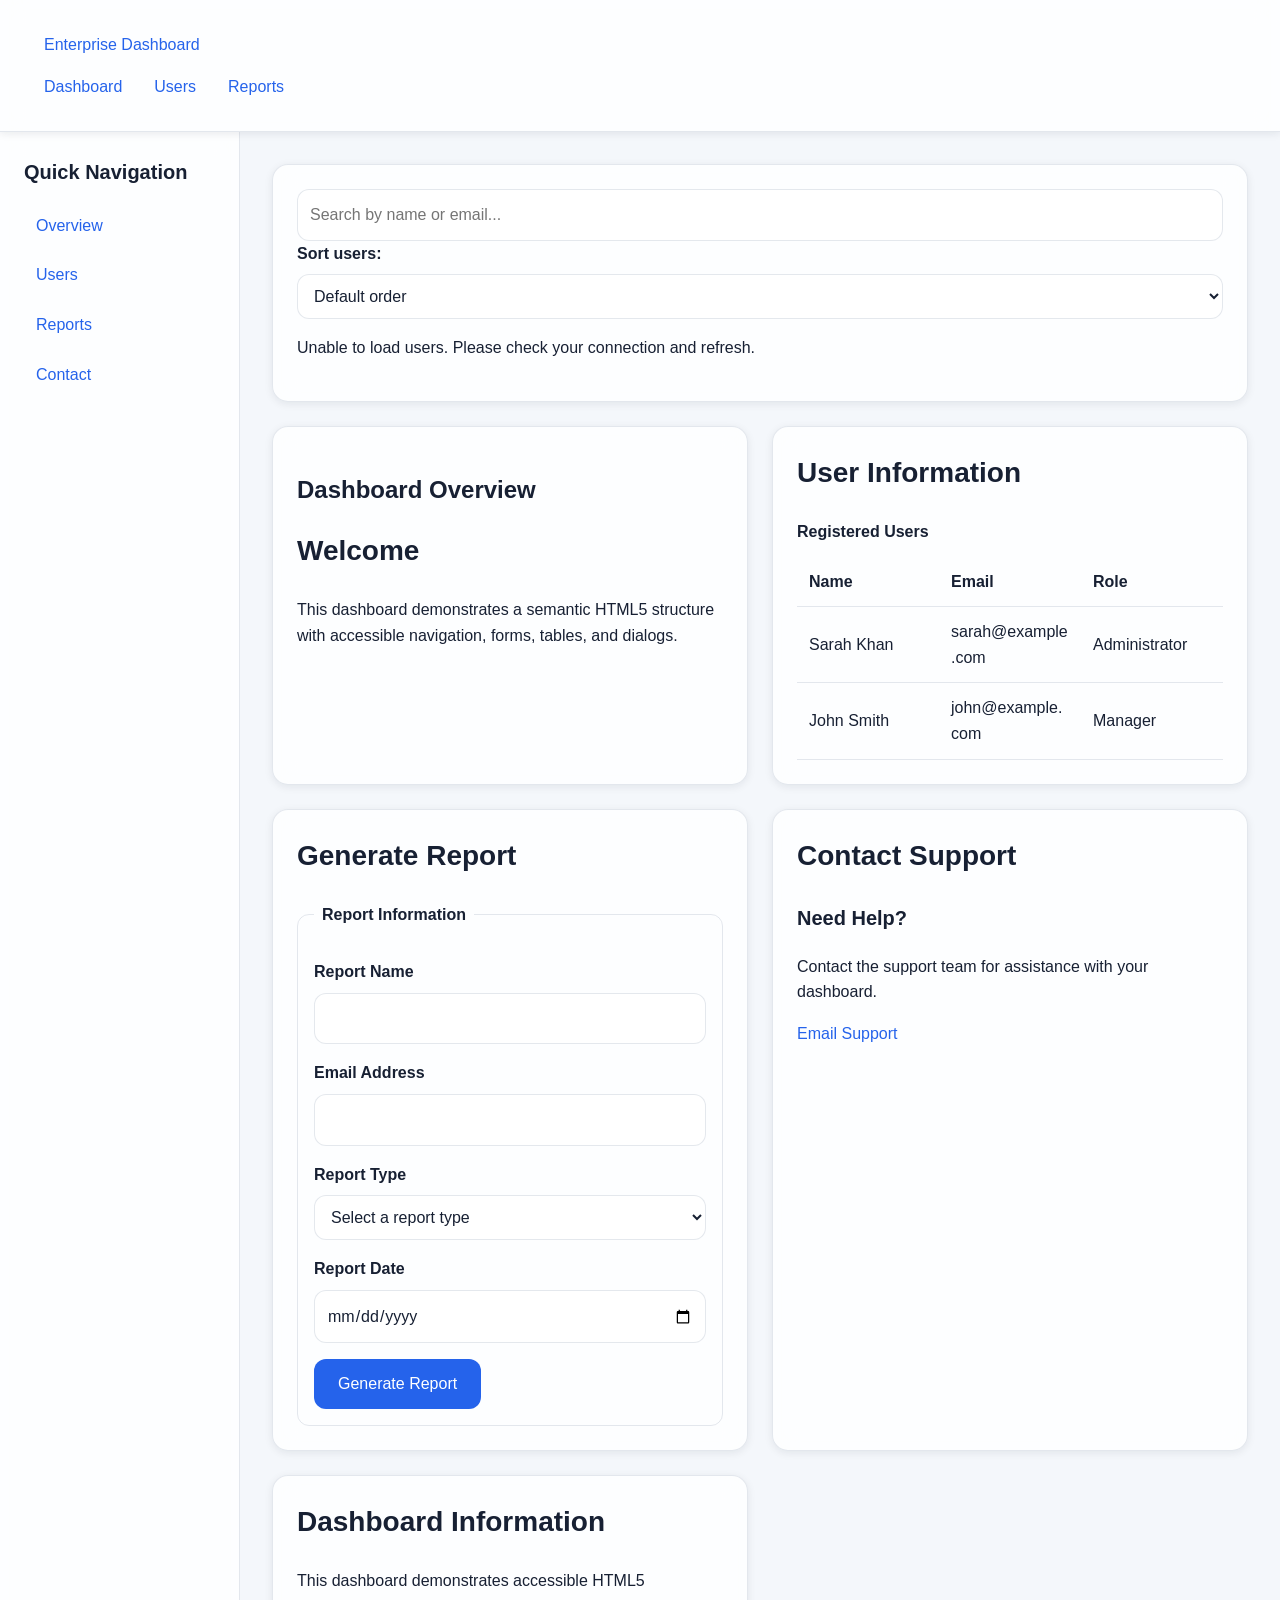
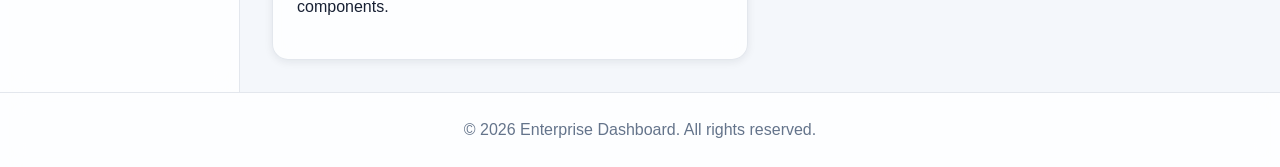
<file: index.html>
<!DOCTYPE html>
<html lang="en">
<head>
    <meta charset="UTF-8">
    <meta name="viewport" content="width=device-width, initial-scale=1.0">
    <meta
        name="description"
        content="Accessible enterprise dashboard built with semantic HTML5."
    >

    <title>Enterprise Dashboard</title>

    <link rel="stylesheet" href="css/style.css">

    <script src="js/api.js" defer></script>
    <script src="js/app.js" defer></script>
    <script src="js/main.js" defer></script>
</head>

<body>

    <header>
        <nav aria-label="Primary navigation">
            <a href="index.html" aria-label="Go to Dashboard">
                Enterprise Dashboard
            </a>

            <ul>
                <li><a href="index.html" aria-current="page">Dashboard</a></li>
                <li><a href="pages/users.html">Users</a></li>
                <li><a href="pages/reports.html">Reports</a></li>
            </ul>
        </nav>
    </header>

    <aside aria-label="Sidebar navigation">
        <h2>Quick Navigation</h2>

        <nav aria-label="Sidebar">
            <ul>
                <li><a href="#overview">Overview</a></li>
                <li><a href="#users">Users</a></li>
                <li><a href="#reports">Reports</a></li>
                <li><a href="#contact">Contact</a></li>
            </ul>
        </nav>
    </aside>

    <main id="main-content">

        <section id="users" aria-labelledby="users-heading">
           <input
                type="search"
                id="user-search"
                placeholder="Search by name or email..."
                aria-label="Search users by name or email"
            >
            
            <label for="user-sort">Sort users:</label>
            <select id="user-sort">
                <option value="default">Default order</option>
                <option value="az">Name (A–Z)</option>
                <option value="za">Name (Z–A)</option>
            </select>

            <p id="loading-message" role="status">Loading users...</p>
            <ul id="users-list"></ul>
        </section>

        <section id="overview" aria-labelledby="overview-heading">
            <h1 id="overview-heading">Dashboard Overview</h1>

            <article>
                <h2>Welcome</h2>
                <p>
                    This dashboard demonstrates a semantic HTML5 structure
                    with accessible navigation, forms, tables, and dialogs.
                </p>
            </article>
        </section>

        <section id="user-information" aria-labelledby="user-information-heading">
            <h2 id="user-information-heading">User Information</h2>

            <table>
                <caption>Registered Users</caption>

                <thead>
                    <tr>
                        <th scope="col">Name</th>
                        <th scope="col">Email</th>
                        <th scope="col">Role</th>
                    </tr>
                </thead>

                <tbody>
                    <tr>
                        <td>Sarah Khan</td>
                        <td>sarah@example.com</td>
                        <td>Administrator</td>
                    </tr>

                    <tr>
                        <td>John Smith</td>
                        <td>john@example.com</td>
                        <td>Manager</td>
                    </tr>
                </tbody>
            </table>
        </section>

        <section id="reports" aria-labelledby="reports-heading">
            <h2 id="reports-heading">Generate Report</h2>

            <form action="#" method="post">
                <fieldset>
                    <legend>Report Information</legend>

                    <p>
                        <label for="report-name">Report Name</label>
                        <input
                            type="text"
                            id="report-name"
                            name="report-name"
                            required
                            minlength="3"
                        >
                    </p>

                    <p>
                        <label for="report-email">Email Address</label>
                        <input
                            type="email"
                            id="report-email"
                            name="report-email"
                            required
                            autocomplete="email"
                        >
                    </p>

                    <p>
                        <label for="report-type">Report Type</label>
                        <select id="report-type" name="report-type" required>
                            <option value="">Select a report type</option>
                            <option value="monthly">Monthly Report</option>
                            <option value="annual">Annual Report</option>
                            <option value="custom">Custom Report</option>
                        </select>
                    </p>

                    <p>
                        <label for="report-date">Report Date</label>
                        <input
                            type="date"
                            id="report-date"
                            name="report-date"
                            required
                        >
                    </p>

                    <button type="submit">Generate Report</button>
                </fieldset>
            </form>
        </section>

        <section id="contact" aria-labelledby="contact-heading">
            <h2 id="contact-heading">Contact Support</h2>

            <article>
                <h3>Need Help?</h3>
                <p>
                    Contact the support team for assistance with your dashboard.
                </p>

                <a href="mailto:support@example.com">Email Support</a>
            </article>
        </section>

        <section aria-labelledby="dialog-title">
            <h2 id="dialog-title">Dashboard Information</h2>
            <p>
                This dashboard demonstrates accessible HTML5 components.
            </p>
        </section>

    </main>

    <footer>
        <p>&copy; 2026 Enterprise Dashboard. All rights reserved.</p>
    </footer>

</body>
</html>
</file>
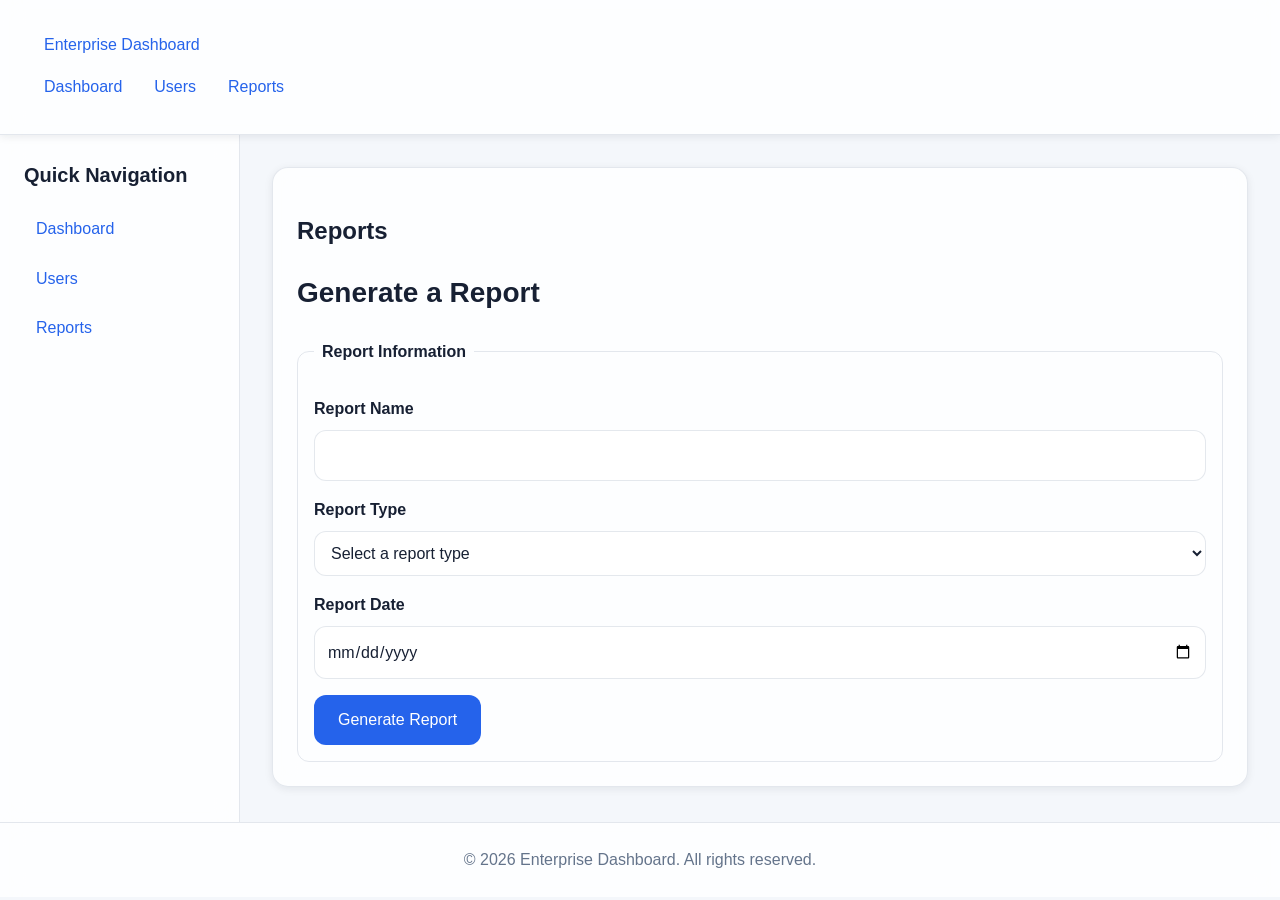
<file: pages/reports.html>
<!DOCTYPE html>
<html lang="en">
<head>
    <meta charset="UTF-8">
    <meta name="viewport" content="width=device-width, initial-scale=1.0">
    <meta
        name="description"
        content="Reports page for the accessible enterprise dashboard."
    >
    <title>Reports - Enterprise Dashboard</title>
    <link rel="stylesheet" href="../css/style.css">
    <script src="../js/main.js"></script>
</head>

<body>

    <header>
        <nav aria-label="Primary navigation">
            <a href="../index.html">Enterprise Dashboard</a>

            <ul>
                <li><a href="../index.html">Dashboard</a></li>
                <li><a href="users.html">Users</a></li>
                <li><a href="reports.html" aria-current="page">Reports</a></li>
            </ul>
        </nav>
    </header>

    <aside aria-label="Sidebar navigation">
        <h2>Quick Navigation</h2>

        <nav aria-label="Sidebar">
            <ul>
                <li><a href="../index.html">Dashboard</a></li>
                <li><a href="users.html">Users</a></li>
                <li><a href="#report-form">Reports</a></li>
            </ul>
        </nav>
    </aside>

    <main>
        <section aria-labelledby="reports-heading">
            <h1 id="reports-heading">Reports</h1>

            <article>
                <h2>Generate a Report</h2>

                <form id="report-form" action="#" method="post">

                    <fieldset>
                        <legend>Report Information</legend>

                        <p>
                            <label for="report-name">Report Name</label>
                            <input
                                type="text"
                                id="report-name"
                                name="report-name"
                                required
                                minlength="3"
                            >
                        </p>

                        <p>
                            <label for="report-type">Report Type</label>
                            <select
                                id="report-type"
                                name="report-type"
                                required
                            >
                                <option value="">Select a report type</option>
                                <option value="monthly">Monthly Report</option>
                                <option value="annual">Annual Report</option>
                                <option value="custom">Custom Report</option>
                            </select>
                        </p>

                        <p>
                            <label for="report-date">Report Date</label>
                            <input
                                type="date"
                                id="report-date"
                                name="report-date"
                                required
                            >
                        </p>

                        <button type="submit">Generate Report</button>
                    </fieldset>

                </form>
            </article>
        </section>
    </main>

    <footer>
        <p>&copy; 2026 Enterprise Dashboard. All rights reserved.</p>
    </footer>

</body>
</html>
</file>
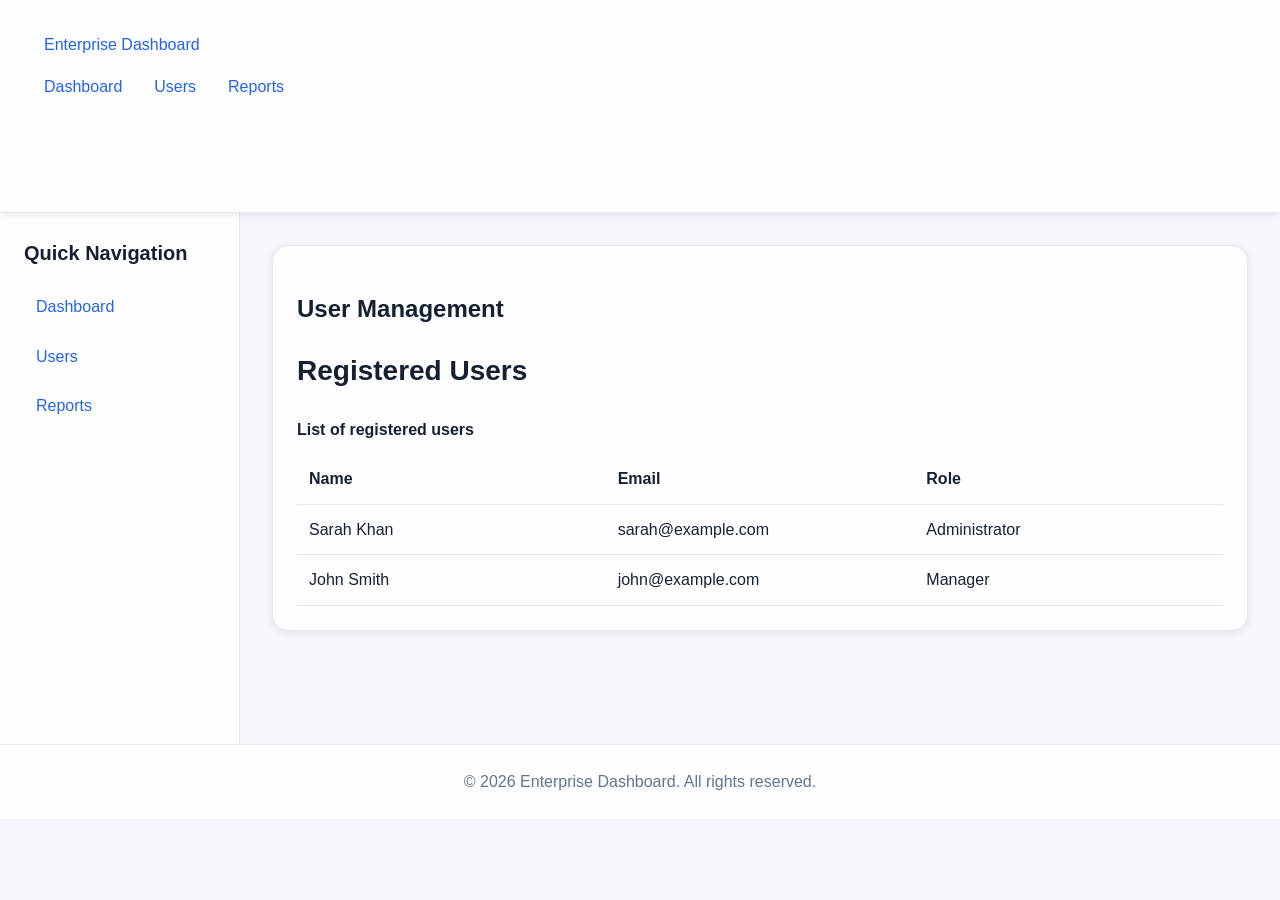
<file: pages/users.html>
<!DOCTYPE html>
<html lang="en">
<head>
    <meta charset="UTF-8">
    <meta name="viewport" content="width=device-width, initial-scale=1.0">
    <meta
        name="description"
        content="User management page for the accessible enterprise dashboard."
    >
    <title>Users - Enterprise Dashboard</title>
    <link rel="stylesheet" href="../css/style.css">
    <script src="../js/main.js"></script>
</head>

<body>

    <header>
        <nav aria-label="Primary navigation">
            <a href="../index.html">Enterprise Dashboard</a>

            <ul>
                <li><a href="../index.html">Dashboard</a></li>
                <li><a href="users.html" aria-current="page">Users</a></li>
                <li><a href="reports.html">Reports</a></li>
            </ul>
        </nav>
    </header>

    <aside aria-label="Sidebar navigation">
        <h2>Quick Navigation</h2>

        <nav aria-label="Sidebar">
            <ul>
                <li><a href="../index.html">Dashboard</a></li>
                <li><a href="#user-table">Users</a></li>
                <li><a href="reports.html">Reports</a></li>
            </ul>
        </nav>
    </aside>

    <main>
        <section aria-labelledby="users-heading">
            <h1 id="users-heading">User Management</h1>

            <article>
                <h2>Registered Users</h2>

                <table id="user-table">
                    <caption>List of registered users</caption>

                    <thead>
                        <tr>
                            <th scope="col">Name</th>
                            <th scope="col">Email</th>
                            <th scope="col">Role</th>
                        </tr>
                    </thead>

                    <tbody>
                        <tr>
                            <td>Sarah Khan</td>
                            <td>sarah@example.com</td>
                            <td>Administrator</td>
                        </tr>

                        <tr>
                            <td>John Smith</td>
                            <td>john@example.com</td>
                            <td>Manager</td>
                        </tr>
                    </tbody>
                </table>
            </article>
        </section>
    </main>

    <footer>
        <p>&copy; 2026 Enterprise Dashboard. All rights reserved.</p>
    </footer>

</body>
</html>
</file>
<file: css/style.css>
/* =========================================
   RESPONSIVE DESIGN TOKENS
   ========================================= */

:root {
    /* Brand Colors */
    --color-primary: #2563eb;
    --color-primary-hover: #1d4ed8;
    --color-accent: #14b8a6;

    /* Light Theme */
    --color-bg: #f4f7fb;
    --color-surface: rgba(255, 255, 255, 0.82);
    --color-surface-solid: #ffffff;
    --color-text: #172033;
    --color-text-muted: #64748b;
    --color-border: rgba(148, 163, 184, 0.25);

    /* Typography */
    --font-family: Arial, Helvetica, sans-serif;
    --font-size-xs: 0.75rem;
    --font-size-sm: 0.875rem;
    --font-size-md: 1rem;
    --font-size-lg: 1.25rem;
    --font-size-xl: 1.75rem;
    --font-size-2xl: 2.25rem;

    /* Spacing */
    --space-1: 0.25rem;
    --space-2: 0.5rem;
    --space-3: 0.75rem;
    --space-4: 1rem;
    --space-5: 1.5rem;
    --space-6: 2rem;
    --space-7: 3rem;

    /* Border Radius */
    --radius-sm: 0.375rem;
    --radius-md: 0.75rem;
    --radius-lg: 1rem;
    --radius-xl: 1.5rem;

    /* Shadows */
    --shadow-sm: 0 2px 8px rgba(15, 23, 42, 0.08);
    --shadow-md: 0 8px 24px rgba(15, 23, 42, 0.12);
    --shadow-lg: 0 16px 40px rgba(15, 23, 42, 0.16);

    /* Effects */
    --blur: blur(12px);
    --transition: 0.25s ease;

    /* Layout */
    --sidebar-width: 240px;
    --content-max-width: 1600px;
}


/* =========================================
   DARK THEME
   ========================================= */

@media (prefers-color-scheme: dark) {

    :root {
        --color-bg: #0f172a;
        --color-surface: rgba(30, 41, 59, 0.78);
        --color-surface-solid: #1e293b;
        --color-text: #f8fafc;
        --color-text-muted: #cbd5e1;
        --color-border: rgba(148, 163, 184, 0.2);

        --shadow-sm: 0 2px 8px rgba(0, 0, 0, 0.2);
        --shadow-md: 0 8px 24px rgba(0, 0, 0, 0.3);
        --shadow-lg: 0 16px 40px rgba(0, 0, 0, 0.4);
    }
}


/* =========================================
   MANUAL DARK THEME
   ========================================= */

html[data-theme="dark"] {
    --color-bg: #0f172a;
    --color-surface: rgba(30, 41, 59, 0.78);
    --color-surface-solid: #1e293b;
    --color-text: #f8fafc;
    --color-text-muted: #cbd5e1;
    --color-border: rgba(148, 163, 184, 0.2);
}


/* =========================================
   MANUAL LIGHT THEME
   ========================================= */

html[data-theme="light"] {
    --color-bg: #f4f7fb;
    --color-surface: rgba(255, 255, 255, 0.82);
    --color-surface-solid: #ffffff;
    --color-text: #172033;
    --color-text-muted: #64748b;
    --color-border: rgba(148, 163, 184, 0.25);
}


/* =========================================
   RESET
   ========================================= */

*,
*::before,
*::after {
    box-sizing: border-box;
}

html {
    scroll-behavior: smooth;
}

body {
    margin: 0;
    min-height: 100vh;
    overflow-x: hidden;

    font-family: var(--font-family);
    font-size: var(--font-size-md);
    line-height: 1.6;

    background: var(--color-bg);
    color: var(--color-text);
}
img,
svg,
video {
    max-width: 100%;
    height: auto;
}

button,
input,
textarea,
select {
    font: inherit;
}

a {
    color: var(--color-primary);
    text-decoration: none;
    transition: color var(--transition);
}

a:hover {
    color: var(--color-primary-hover);
}


/* =========================================
   HEADER
   ========================================= */

header {
    padding: var(--space-4);

    background: var(--color-surface);
    border-bottom: 1px solid var(--color-border);

    backdrop-filter: var(--blur);
    -webkit-backdrop-filter: var(--blur);

    box-shadow: var(--shadow-sm);

    position: sticky;
    top: 0;
    z-index: 100;
}

header h1 {
    margin: 0 0 var(--space-3);
    font-size: var(--font-size-xl);
}

header nav ul {
    display: flex;
    flex-wrap: wrap;
    gap: var(--space-2);

    margin: 0;
    padding: 0;

    list-style: none;
}

header nav a {
    display: block;

    padding: var(--space-2) var(--space-3);

    border-radius: var(--radius-md);

    transition:
        background var(--transition),
        color var(--transition),
        transform var(--transition);
}

header nav a:hover {
    background: rgba(37, 99, 235, 0.1);
    transform: translateY(-1px);
}


/*   SIDEBAR   */
  

aside {
    padding: var(--space-4);

    background: var(--color-surface);
    border-bottom: 1px solid var(--color-border);

    backdrop-filter: var(--blur);
    -webkit-backdrop-filter: var(--blur);
}

aside h2 {
    margin-top: 0;
    font-size: var(--font-size-lg);
}

aside ul {
    margin: 0;
    padding: 0;
    list-style: none;
}

aside li {
    margin-bottom: var(--space-2);
}

aside a {
    display: block;

    padding: var(--space-2) var(--space-3);

    border-radius: var(--radius-md);

    transition:
        background var(--transition),
        transform var(--transition);
}

aside a:hover {
    background: rgba(37, 99, 235, 0.1);
    transform: translateX(3px);
}


/* =========================================
   MAIN CONTENT
   ========================================= */

main {
    width: 100%;
    max-width: var(--content-max-width);
    min-width: 0;

    margin: 0 auto;
    padding: var(--space-4);

    display: grid;
    grid-template-columns: minmax(0, 1fr);

    gap: var(--space-5);

    align-self: start;
}

main > section {
    min-width: 0;

    padding: var(--space-4);

    background: var(--color-surface);

    border: 1px solid var(--color-border);
    border-radius: var(--radius-lg);

    backdrop-filter: var(--blur);
    -webkit-backdrop-filter: var(--blur);

    box-shadow: var(--shadow-sm);

    transition:
        transform var(--transition),
        box-shadow var(--transition);
}

main > section:hover {
    transform: translateY(-2px);
    box-shadow: var(--shadow-md);
}

main h2 {
    margin-top: 0;
    font-size: var(--font-size-xl);
}

main h3 {
    font-size: var(--font-size-lg);
}


  /* TABLE*/ 
table {
    width: 100%;
    max-width: 100%;

    border-collapse: collapse;
    table-layout: fixed;
}

caption {
    margin-bottom: var(--space-3);

    font-weight: bold;
    text-align: left;
}

th,
td {
    padding: var(--space-3);

    text-align: left;

    border-bottom: 1px solid var(--color-border);

    overflow-wrap: anywhere;
    word-break: break-word;
}

th {
    font-weight: 700;
}

tbody tr {
    transition: background var(--transition);
}

tbody tr:hover {
    background: rgba(37, 99, 235, 0.06);
}


/* =========================================
   FORMS
   ========================================= */

form {
    display: grid;
    gap: var(--space-4);
}

fieldset {
    min-width: 0;

    margin: 0;
    padding: var(--space-4);

    border: 1px solid var(--color-border);
    border-radius: var(--radius-md);
}

legend {
    padding: 0 var(--space-2);
    font-weight: 700;
}

label {
    display: block;

    margin-bottom: var(--space-2);

    font-weight: 600;
}

input,
textarea,
select {
    width: 100%;
    max-width: 100%;

    padding: var(--space-3);

    color: var(--color-text);
    background: var(--color-surface-solid);

    border: 1px solid var(--color-border);
    border-radius: var(--radius-md);

    transition:
        border-color var(--transition),
        box-shadow var(--transition);
}

input:focus,
textarea:focus,
select:focus {
    border-color: var(--color-primary);

    outline: none;

    box-shadow: 0 0 0 3px rgba(37, 99, 235, 0.18);
}

button {
    width: fit-content;

    padding: var(--space-3) var(--space-5);

    color: white;
    background: var(--color-primary);

    border: 0;
    border-radius: var(--radius-md);

    cursor: pointer;

    transition:
        background var(--transition),
        transform var(--transition),
        box-shadow var(--transition);
}

button:hover {
    background: var(--color-primary-hover);

    transform: translateY(-1px);

    box-shadow: var(--shadow-sm);
}


/* =========================================
   DIALOG / INFORMATION BOX
   ========================================= */

dialog {
    position: static;

    width: min(500px, calc(100vw - 2rem));
    max-width: 100%;

    margin: 0;
    padding: var(--space-5);

    color: var(--color-text);
    background: var(--color-surface-solid);

    border: 1px solid var(--color-border);
    border-radius: var(--radius-lg);

    box-shadow: var(--shadow-lg);

    box-sizing: border-box;
}

dialog::backdrop {
    background: rgba(15, 23, 42, 0.55);
    backdrop-filter: blur(4px);
}

dialog button {
    margin-top: var(--space-4);
}


/* =========================================
   FOOTER
   ========================================= */

footer {
     width: 100%;

    padding: var(--space-5);

    text-align: center;

    color: var(--color-text-muted);
    background: var(--color-surface);

    border-top: 1px solid var(--color-border);

    backdrop-filter: var(--blur);
    -webkit-backdrop-filter: var(--blur);

    align-self: start;
}

footer p {
    margin: 0;
}


/* =========================================
   ACCESSIBLE FOCUS
   ========================================= */

:focus-visible {
    outline: 3px solid var(--color-accent);
    outline-offset: 3px;
}


/* =========================================
   320px BREAKPOINT
   ========================================= */

@media (min-width: 320px) {

    main {
        padding: var(--space-4);
    }

    main > section {
        padding: var(--space-4);
    }

    dialog {
        width: 100%;
        max-width: 100%;
    }
}


/* =========================================
   768px TABLET BREAKPOINT
   ========================================= */

@media (min-width: 768px) {

    header {
        padding: var(--space-5) var(--space-6);
    }

    header h1 {
        font-size: var(--font-size-2xl);
    }

    aside {
        padding: var(--space-5);
    }

    main {
        padding: var(--space-6);

        grid-template-columns:
            repeat(2, minmax(0, 1fr));
    }

    main > section:first-child {
        grid-column: 1 / -1;
    }

    main > section {
        padding: var(--space-5);
    }

    dialog {
        width: 100%;
        max-width: 100%;
    }
}


/* =========================================
   1024px DESKTOP BREAKPOINT
   ========================================= */

@media (min-width: 1024px) {

    body {
        display: grid;

        grid-template-columns:
            var(--sidebar-width) minmax(0, 1fr);

        grid-template-rows:
            auto auto auto;
    }

    header {
        grid-column: 1 / -1;
        grid-row: 1;
    }

    aside {
        grid-column: 1;
        grid-row: 2;

        min-height: 100%;

        border-right: 1px solid var(--color-border);
        border-bottom: 0;

        position: sticky;
        top: 80px;

        align-self: start;
    }

    main {
        grid-column: 2;
        grid-row: 2;

        grid-template-columns:
            repeat(2, minmax(0, 1fr));
    }

    footer {
        grid-column: 1 / -1;
        grid-row: 3;
    }

    dialog {
        width: 100%;
        max-width: 100%;
    }
}


/* =========================================
   1440px LARGE DESKTOP
   ========================================= */

@media (min-width: 1440px) {

    main {
        grid-template-columns:
            repeat(3, minmax(0, 1fr));

        padding: var(--space-7);

        gap: var(--space-6);
    }

    main > section:first-child {
        grid-column: 1 / -1;
    }
}


/* =========================================
   REDUCED MOTION
   ========================================= */

@media (prefers-reduced-motion: reduce) {

    *,
    *::before,
    *::after {
        scroll-behavior: auto !important;

        transition-duration: 0.01ms !important;

        animation-duration: 0.01ms !important;

        animation-iteration-count: 1 !important;
    }
}
</file>
